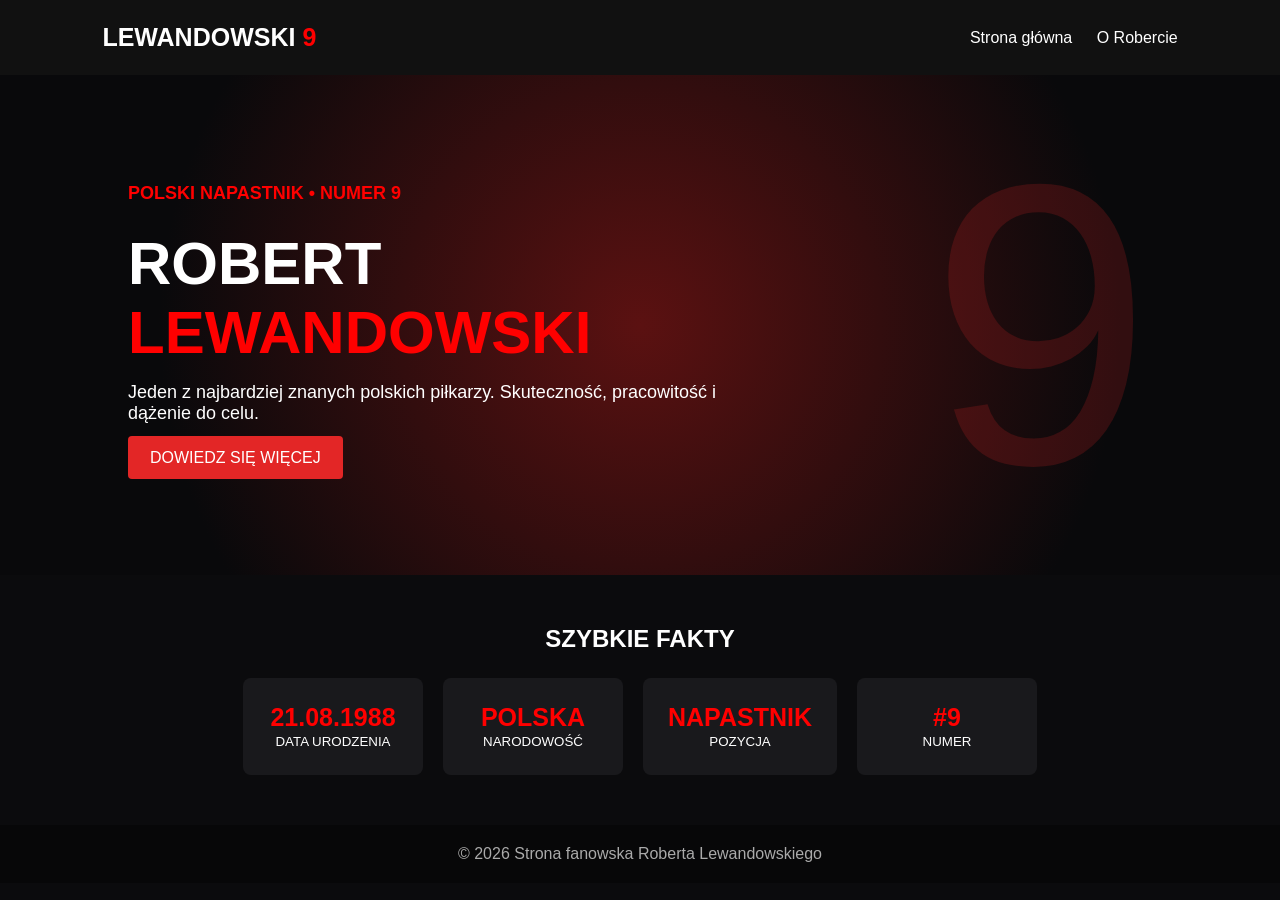
<file: index.html>
<!DOCTYPE html>
<html lang="pl">
<head>
<meta charset="UTF-8">
<meta name="viewport" content="width=device-width, initial-scale=1.0">
<title>Robert Lewandowski | Strona fanowska</title>
<link rel="stylesheet" href="style.css">
</head>
<body>
<header>
  <div class="logo">LEWANDOWSKI <span>9</span></div>
  <nav>
    <a href="index.html">Strona główna</a>
    <a href="o-robercie.html">O Robercie</a>
  </nav>
</header>

<section class="hero">
  <div class="hero-text">
    <p class="small">POLSKI NAPASTNIK • NUMER 9</p>
    <h1>ROBERT<br><span>LEWANDOWSKI</span></h1>
    <p>Jeden z najbardziej znanych polskich piłkarzy. Skuteczność, pracowitość i dążenie do celu.</p>
    <a class="button" href="o-robercie.html">DOWIEDZ SIĘ WIĘCEJ</a>
  </div>
  <div class="player">9</div>
</section>

<section class="facts">
  <h2>SZYBKIE FAKTY</h2>
  <div class="cards">
    <div><b>21.08.1988</b><small>DATA URODZENIA</small></div>
    <div><b>POLSKA</b><small>NARODOWOŚĆ</small></div>
    <div><b>NAPASTNIK</b><small>POZYCJA</small></div>
    <div><b>#9</b><small>NUMER</small></div>
  </div>
</section>

<footer>© 2026 Strona fanowska Roberta Lewandowskiego</footer>
<script src="script.js"></script>
</body>
</html>
</file>
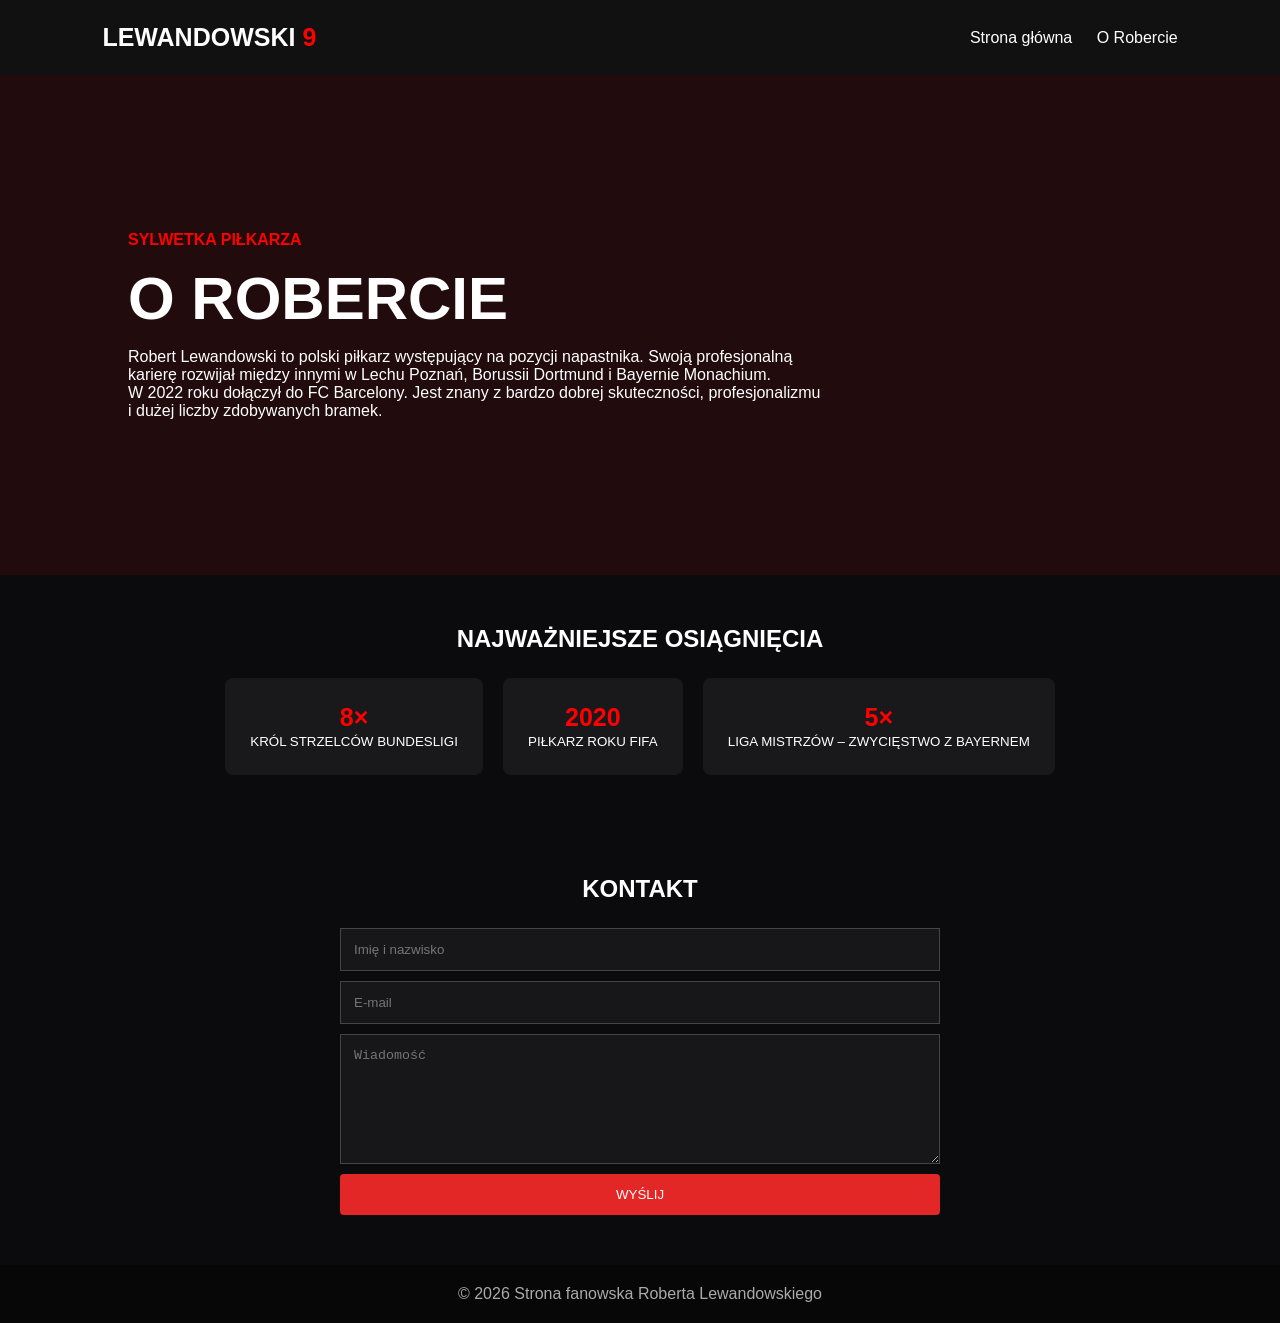
<file: o-robercie.html>
<!DOCTYPE html>
<html lang="pl">
<head>
<meta charset="UTF-8">
<meta name="viewport" content="width=device-width, initial-scale=1.0">
<title>O Robercie | Lewandowski</title>
<link rel="stylesheet" href="style.css">
</head>
<body>
<header>
  <div class="logo">LEWANDOWSKI <span>9</span></div>
  <nav>
    <a href="index.html">Strona główna</a>
    <a href="o-robercie.html">O Robercie</a>
  </nav>
</header>

<main class="about">
  <div class="about-box">
    <p class="small">SYLWETKA PIŁKARZA</p>
    <h1>O ROBERCIE</h1>
    <p>Robert Lewandowski to polski piłkarz występujący na pozycji napastnika. Swoją profesjonalną karierę rozwijał między innymi w Lechu Poznań, Borussii Dortmund i Bayernie Monachium.</p>
    <p>W 2022 roku dołączył do FC Barcelony. Jest znany z bardzo dobrej skuteczności, profesjonalizmu i dużej liczby zdobywanych bramek.</p>
  </div>
</main>

<section class="achievements">
  <h2>NAJWAŻNIEJSZE OSIĄGNIĘCIA</h2>
  <div class="cards">
    <div><b>8×</b><small>KRÓL STRZELCÓW BUNDESLIGI</small></div>
    <div><b>2020</b><small>PIŁKARZ ROKU FIFA</small></div>
    <div><b>5×</b><small>LIGA MISTRZÓW – ZWYCIĘSTWO Z BAYERNEM</small></div>
  </div>
</section>

<section class="contact">
  <h2>KONTAKT</h2>
  <form id="contactForm">
    <input type="text" placeholder="Imię i nazwisko" required>
    <input type="email" placeholder="E-mail" required>
    <textarea placeholder="Wiadomość" required></textarea>
    <button type="submit">WYŚLIJ</button>
  </form>
  <p id="formMessage"></p>
</section>

<footer>© 2026 Strona fanowska Roberta Lewandowskiego</footer>
<script src="script.js"></script>
</body>
</html>
</file>
<file: style.css>
*{box-sizing:border-box;margin:0;padding:0}
body{font-family:Arial;background:#0b0b0d;color:white}

header{height:75px;background:#111;display:flex;justify-content:space-between;align-items:center;padding:0 8%}
.logo{font-size:25px;font-weight:bold}
.logo span,h1 span,.small{color:red}
nav a{color:white;text-decoration:none;margin-left:20px}

.hero,.about{padding:80px 10%;min-height:500px;display:flex;align-items:center}
.hero{background:radial-gradient(circle,#5b1111,#09090b 70%)}
.hero-text{max-width:600px}
.small{font-weight:bold}
h1{font-size:60px;margin:15px 0}
.hero p{font-size:18px;margin-bottom:25px}

.button,button{background:#e32626;color:white;padding:13px 22px;border:0;border-radius:4px;text-decoration:none}

.player{position:absolute;right:10%;font-size:400px;color:#e3262630}

.facts,.achievements,.contact{padding:50px 8%;text-align:center}
h2{margin-bottom:25px}
.cards{display:flex;justify-content:center;gap:20px;flex-wrap:wrap}
.cards div{background:#19191c;padding:25px;min-width:180px;border-radius:8px}
.cards b{display:block;color:red;font-size:25px}

.about{background:#220b0d}
.about-box{max-width:700px}

form{max-width:600px;margin:auto;display:flex;flex-direction:column;gap:10px}
input,textarea{padding:13px;background:#171719;color:white;border:1px solid #444}
textarea{height:130px}

footer{text-align:center;padding:20px;background:#070708;color:#aaa}

@media(max-width:700px){
h1{font-size:40px}
nav a{margin-left:8px;font-size:11px}
.hero,.about{padding:60px 7%}
}
</file>
